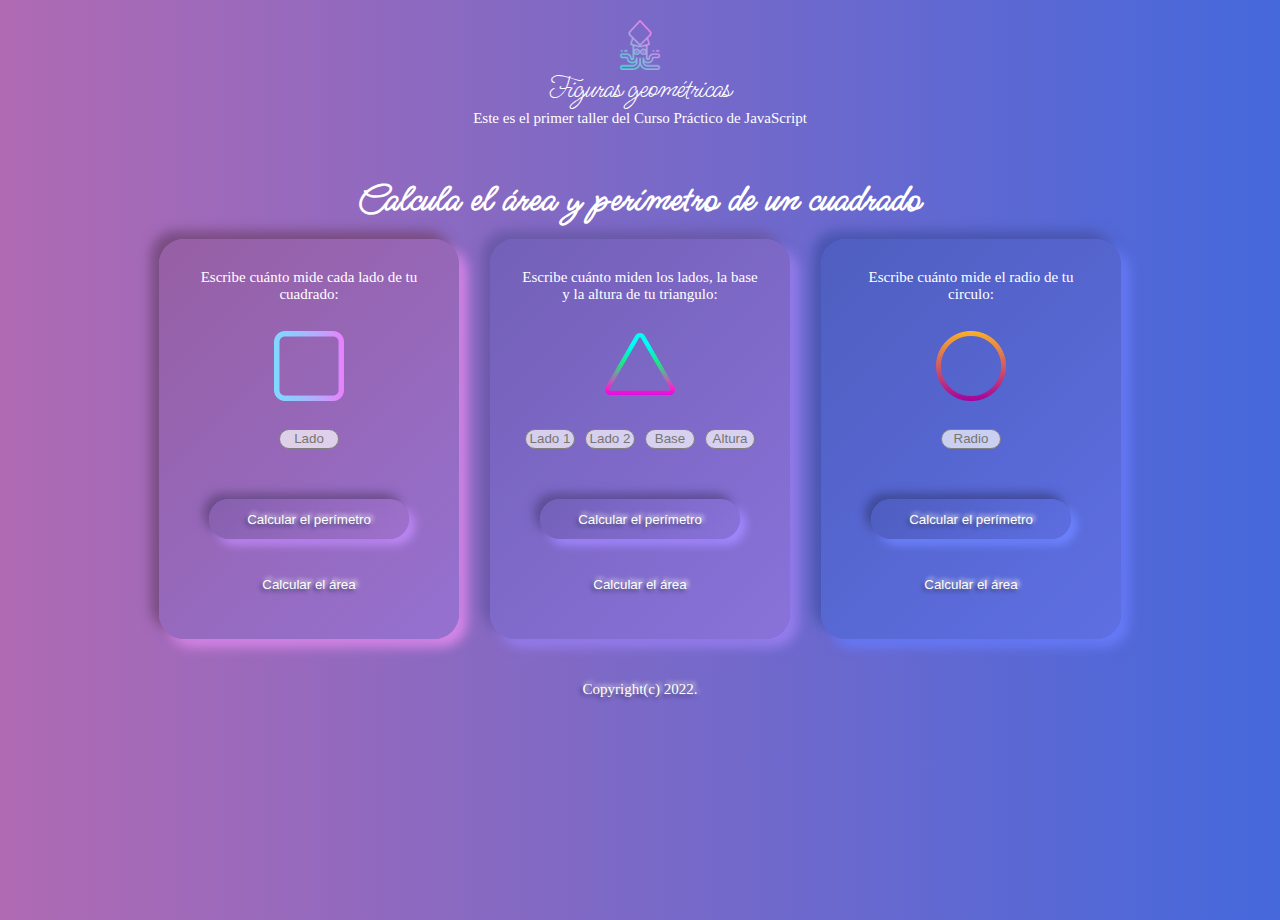
<file: Calculos.html>
<!DOCTYPE html>
<html lang="en">
<head>
    <meta charset="UTF-8">
    <meta http-equiv="X-UA-Compatible" content="IE=edge">
    <meta name="viewport" content="width=device-width, initial-scale=1.0">
    <link rel="preconnect" href="https://fonts.googleapis.com">
    <link rel="preconnect" href="https://fonts.gstatic.com" crossorigin>
    <link href="https://fonts.googleapis.com/css2?family=Lato:wght@100;300;700&family=Ms+Madi&display=swap" rel="stylesheet">
    <link rel="stylesheet" href="style.css">
    <title>Figuras geométricas | Curso practico Javascript</title>
</head>
<body>
    <header>
        <img src="squid.png">
        <h1>Figuras geométricas</h1>
        <p>Este es el primer taller del Curso Práctico de JavaScript</p>
    </header>
    <main>
        <h2 class="title">Calcula el área y perímetro de un cuadrado</h2>
        <form class="cuadrado">
            <label for="inputcuadrado">
                Escribe cuánto mide cada lado de tu cuadrado: 
            </label>
            <img src="stop.png"> 
            <input id="inputcuadrado" type="number" placeholder="Lado" />
            <button id="perimetro" type="button"   onclick="calcularPerimetroCuadrado()"><a href="#openModal"> Calcular el perímetro</a></button>
            <button class="area" type="button"  onclick="calcularAreaCuadrado()"><a href="#openModal"> Calcular el área</a></button>
        </form>
        <form class="triangulo">
            <label for="inputtriangulo">
                Escribe cuánto miden los lados, la base y la altura de tu triangulo: 
            </label>
            <img src="triangle.png"> 
        
            <input id="lado1triangulo" type="number" placeholder="Lado 1" />
            <input id="lado2triangulo" type="number" placeholder="Lado 2" />
            <input id="basetriangulo" type="number" placeholder="Base" />
            <input id="alturatriangulo" type="number" placeholder="Altura" />
    
            <button id="perimetro" type="button"  onclick="calcularPerimetroTriangulo()"><a href="#openModal"> Calcular el perímetro</a></button>
            <button class="area" type="button"   onclick="calcularAreaTriangulo()"><a href="#openModal"> Calcular el área</a></button>
        </form>
        <form class="circulo">
            <label for="inputcirculo">
                Escribe cuánto mide el radio de tu circulo: 
            </label>
            <img src="circle.png"> 
            <input id="radiocirculo" type="number" placeholder="Radio"/>
            <button id="perimetro" type="button"  onclick="calcularPerimetroCirculo()"><a href="#openModal"> Calcular el perímetro</a></button>
            <button class="area" type="button"  onclick="calcularAreaCirculo()"><a href="#openModal"> Calcular el área</a></button>
        </form>  
        <div id="openModal" class="modalDialog">
            <div>
                <a href="#close" title="Close" class="close">X</a>
                <h2>TU RESULTADO ES:</h2>
                <p id="ResultP"></p>
                <p>Sigue interactuando con nuestros algoritmos :)</p>
            </div>
        </div> 
        
    </main>
    <footer>
        <p>Copyright(c) 2022.</p>
    </footer>    
    
    <script src="Figuras.js"></script>
</body>
</html>
</file>
<file: style.css>
@import url('https://fonts.googleapis.com/css2?family=Lato:wght@100;300;700&family=Ms+Madi&display=swap');
* {
    box-sizing: border-box;
    margin: 0;
    padding: 0;
}
html {
    font-size: 62.5%;
    overflow: hidden;
}
body {
    background: #4568DC;  /* fallback for old browsers */
    background: -webkit-linear-gradient(to right, #B06AB3, #4568DC);  /* Chrome 10-25, Safari 5.1-6 */
    background: linear-gradient(to right, #B06AB3, #4568DC); /* W3C, IE 10+/ Edge, Firefox 16+, Chrome 26+, Opera 12+, Safari 7+ */
    width: 100vw;
    height: 100vh;
}
header {
    padding: 0 10%;
    margin: 20px auto;    
    display: grid;
    grid-template-columns: 1fr 1fr 1fr;
    width: 100vw;
    height: 10%;
    color: white;
    text-align: center;
    font-size: 1.5rem;
}
header img{
    flex-direction: center;
    width: 50px;
    grid-column: 2;
    place-self: center;
    
}
header h1 {
    font-family: 'Ms Madi', cursive;
    font-weight: 400;
    grid-column: 2;
    
}
header p {
    font-weight: 100;
    grid-column: 2;
}

main {
    padding: 0 10%;
    margin-top: 5%;
    display: grid;
    grid-template-columns: repeat(13, 1fr);
    grid-template-rows: 65px 4fr ;
    position: relative;
}
main img{ 
    width: 70px;
}
main .title{
    font-family: 'Ms Madi', cursive;
    font-size: 4rem;
    margin: 0 20px;
    color: white;
    justify-self: center;
    letter-spacing: 1px;
    grid-row: 1;
    grid-column: 3/12;
    z-index: 5;
}

main .cuadrado{
    position: relative;
    border-radius: 25px;
background: linear-gradient(315deg, #9571d1, #975fa3);
box-shadow:  -8px -8px 12px #794c82,
             8px 8px 12px #d786e8;   
    grid-column: 2/5;
    grid-row: 2/3
}
main .triangulo{
    display: grid;
    grid-template-columns:2fr 2fr 2fr 2fr ;
    position: relative;
    border-radius: 25px;
background: linear-gradient(315deg, #8972d9, #7360b7);
box-shadow:  -8px -8px 12px #6a59a8,
8px 8px 12px #967dee;
    grid-column: 6/9;
    grid-row: 2/3
}
main .circulo{
    position: relative;
    border-radius: 25px;
background: linear-gradient(315deg, #5e6fe3, #4f5ebf);
box-shadow:  -8px -8px 12px #4956b0,
8px 8px 12px #677af8;
    grid-column: 10/13;
    grid-row: 2/3
}
main form{
    min-width: 300px;
    max-width: 400px;
    min-height: 400px;
    display: grid;
    grid-template-columns: 1fr;
    grid-template-rows: 1fr 2fr 1fr 2fr 1fr;
    padding: 10%;
    color: white;
    position: relative;
    justify-content: center;
}
main form label{
    text-align: center;
    font-size: 1.5rem;
    grid-row: 1/2;
    height: 30px;
}
main form img{
    place-self: center;  
    grid-row: 2/3;
    margin: 10px auto;
}
main .triangulo label {
    grid-column: 1/10;
}
main .triangulo img{
    grid-column: 1/10;
    padding-bottom: 5px

}
main form input {
    height: 20px;
    margin: 5px auto;
    z-index: 1;
    display: flex;
    width: 60px;
    place-self: center;  
    grid-row: 3/4;
    border: 0.5px solid grey;
    border-radius: 50px;
    text-justify: center;
    background-color: rgba(255, 255, 255, 0.69);
    
    
}
main .triangulo button{
    grid-column: 1/10;
    grid-row: 5/6;
}
button {
    text-decoration: none;
    grid-row: 5/6;
    grid-column: 1/2;
    border: none;
    background-color: transparent;
    
    text-shadow: -2px 2px 4px #373561,
    2px -2px 4px ;
}
button a{
    text-decoration: none;
    color: #ffffff;
}
main button:hover {
    transform: scale(1.05);
}
#perimetro {
    place-self: center;
    width: 200px;
    height: 40px;
    grid-row: 4/5;
    margin-top: 15px;
    border-radius: 25px;
background: linear-gradient(315deg, #5d6ee2, #4e5dbe);
box-shadow:  -6px -6px 10px #404b9a,
             6px 6px 10px #6e83ff;
    
}

main .triangulo #perimetro{
    border-radius: 25px;
background: linear-gradient(315deg, #8972da, #7360b8);
box-shadow:  -6px -6px 10px #5d4e95,
             6px 6px 10px #a388ff;    
    grid-column: 1/10;
    grid-row: 4/5;
    
}
main .cuadrado #perimetro {
    border-radius: 25px;
background: linear-gradient(315deg, #9f71cd, #865fad);
box-shadow:  -6px -6px 10px #6d4d8c,
             6px 6px 10px #bd87f4;    
}
main .cuadrado #perimetro:hover {
    border-radius: 25px;
background: #956cc5;
box-shadow: inset -14px -14px 10px #7c5aa4,
            inset 14px 14px 10px #ae7ee6;   
}
main .triangulo #perimetro:hover{
    border-radius: 25px;
    background: #7e69c8;
    box-shadow: inset -14px -14px 10px #6957a6,
            inset 14px 14px 10px #937bea;
}
main .circulo #perimetro:hover {
    border-radius: 25px;
background: #5868d4;
box-shadow: inset -14px -14px 10px #4956b0,
            inset 14px 14px 10px #677af8;
}

main .triangulo input{
    width: 50px;
    margin:2px;
    justify-self: center;
    z-index: 1;
    grid-row: 3/4;
    position: static;
    text-justify: center;
    margin: 2px;
    padding: 0;

    
}
.lado1triangulo {
    width: 50px;
    display: inline;
    grid-column: 2/3;
    grid-row: 3/4;
}
.lado2triangulo {
    width: 50px;
    display: inline;
    grid-column: 4/5;
    grid-row: 3/4;
}
.basetriangulo {
    width: 50px;
    display: inline;
    grid-column: 7/7;
    grid-row: 3/4;
}
.alturatriangulo {
    width: 50px;
    display: inline;
    grid-column: 8/9;
    grid-row: 3/4;
}
button:hover {
    cursor: pointer;
}
input { 
    text-align: center; 
}
input::-webkit-outer-spin-button,
input::-webkit-inner-spin-button {
    /* display: none; <- Crashes Chrome on hover */
    -webkit-appearance: none;
    margin: 0;}
footer {
    display: grid;
    width: 100vw;
    grid-template-columns: 1fr 10fr 1fr;
    height: 100px;;
    
}
footer p {
    flex-direction: center;
    grid-column: 2;
    place-self: center;
    color: white;
    font-size: 1.5rem;
    z-index: 4;
    text-shadow: -2px 2px 4px #373561,
    2px -2px 4px ;
}

.modalDialog {
	position: fixed;
	font-family: Arial, Helvetica, sans-serif;
	top: 0;
	right: 0;
	bottom: 0;
	left: 0;
	background: rgba(84, 11, 109, 0.618);
	z-index: 99999;
	opacity:0;
	-webkit-transition: opacity 400ms ease-in;
	-moz-transition: opacity 400ms ease-in;
	transition: opacity 400ms ease-in;
	pointer-events: none;
}
.modalDialog:target {
	opacity:1;
	pointer-events: auto;
}
.modalDialog > div {
	width: 400px;
	position: relative;
	margin:15% auto;
	padding: 5px 20px 13px 20px;
	border-radius: 10px;
	background: #fff;
	background: -moz-linear-gradient(#fff, #999);
	background: -webkit-linear-gradient(#fff, #999);
	background: -o-linear-gradient(#fff, #999);
  -webkit-transition: opacity 400ms ease-in;
-moz-transition: opacity 400ms ease-in;
transition: opacity 400ms ease-in;
}
.modalDialog div h2{
    font-size: 3rem;
    margin: 15px;
    text-align: center;
}
.modalDialog div p {
    font-size: 2rem;
    text-align: center;
    margin-bottom: 15px;
}
#ResultP{
    font-size: 3rem;
    align-self: center;
    font-weight: bolder;
    text-align: center;
    margin: 50px auto;
}
.close {
	background: #606061;
	color: #FFFFFF;
	line-height: 25px;
	position: absolute;
	right: -12px;
	text-align: center;
	top: -10px;
	width: 24px;
	text-decoration: none;
	font-weight: bold;
	-webkit-border-radius: 12px;
	-moz-border-radius: 12px;
	border-radius: 12px;
	-moz-box-shadow: 1px 1px 3px #000;
	-webkit-box-shadow: 1px 1px 3px #000;
	box-shadow: 1px 1px 3px #000;
}
.close:hover { background: #00d9ff; }
</file>
